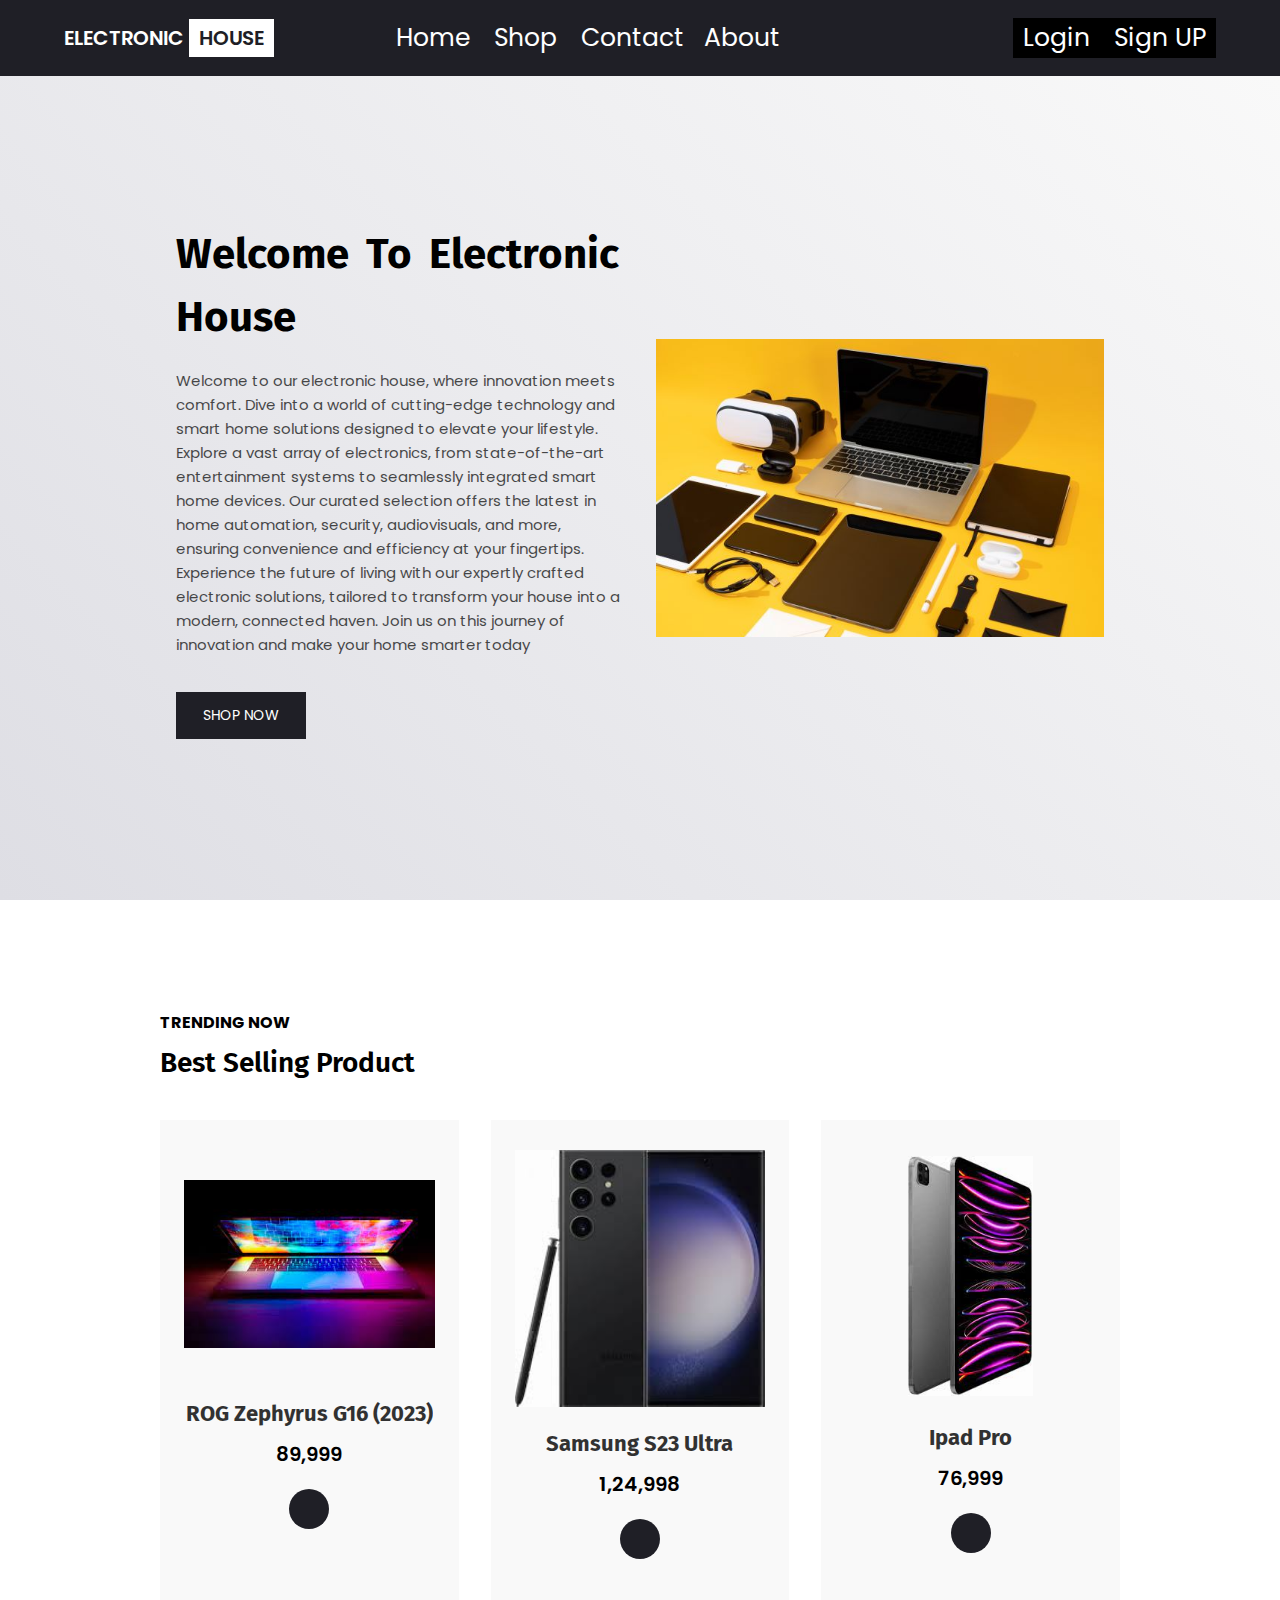
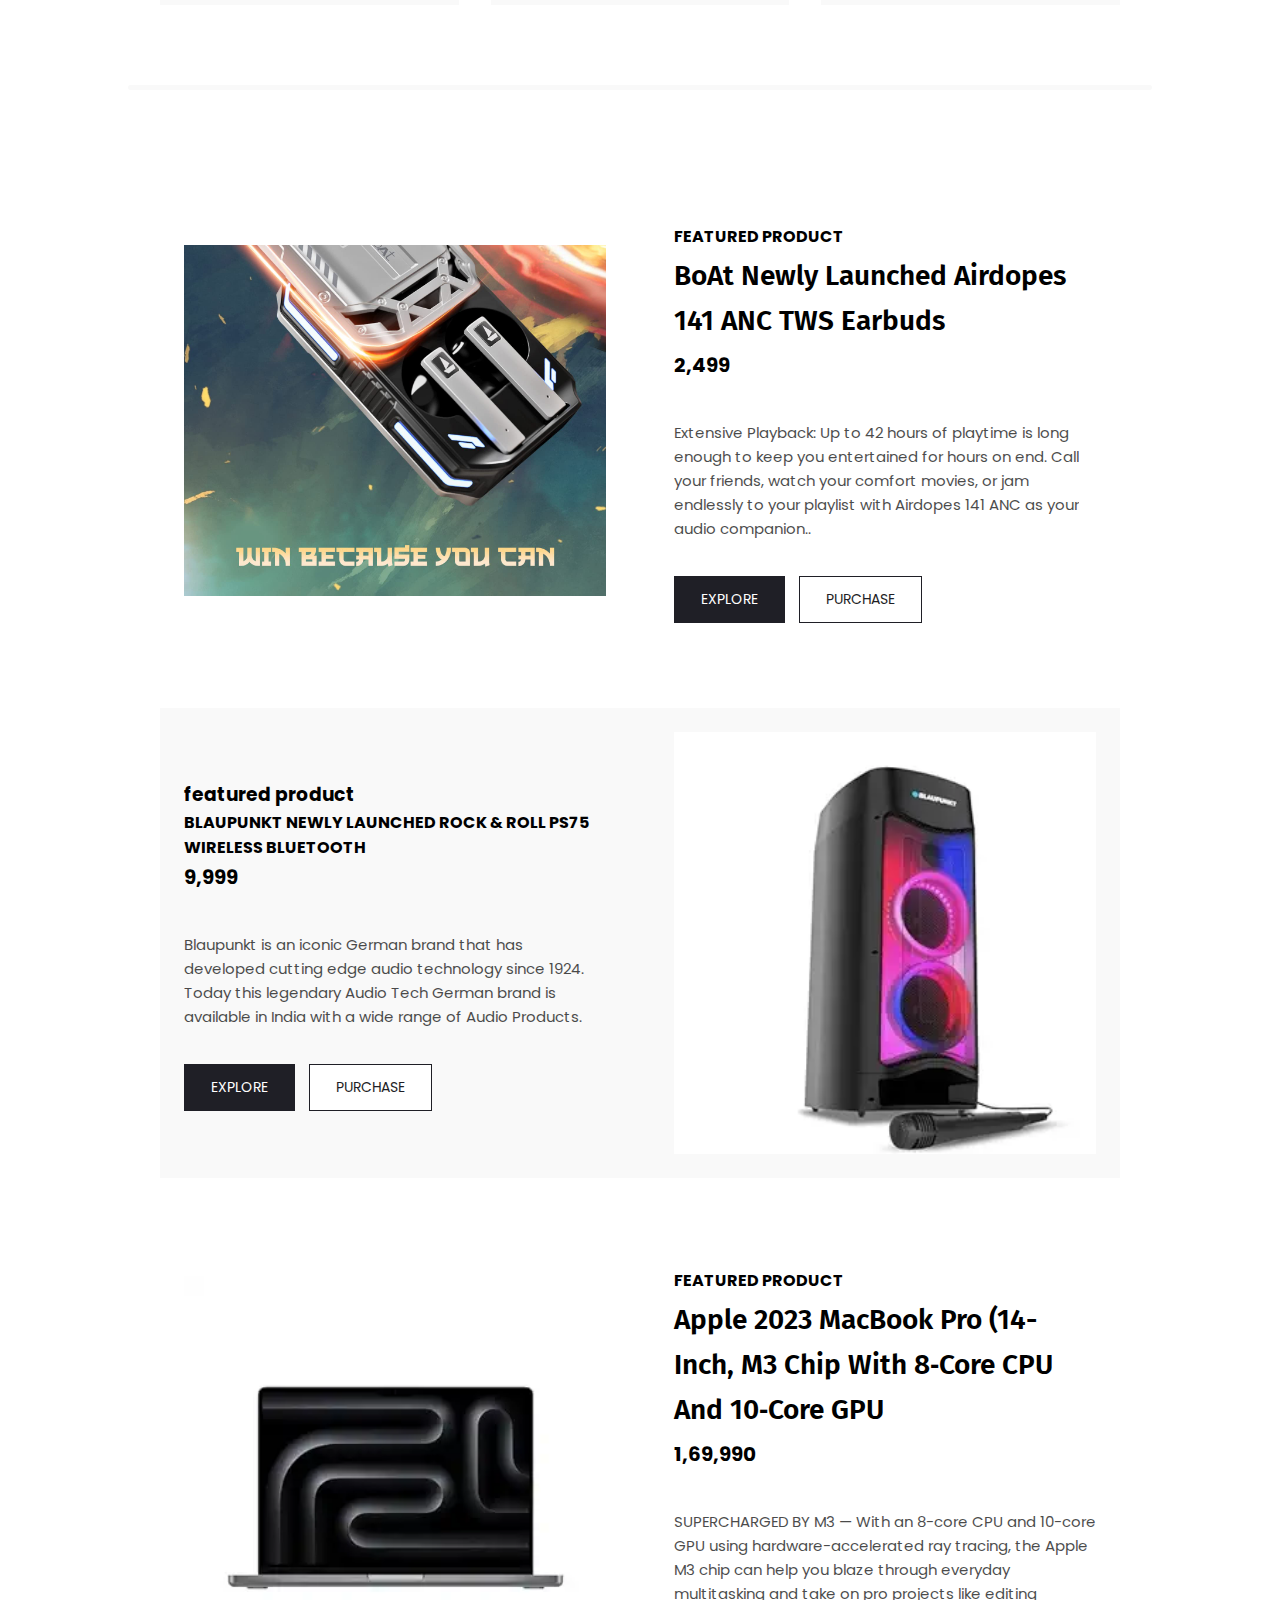
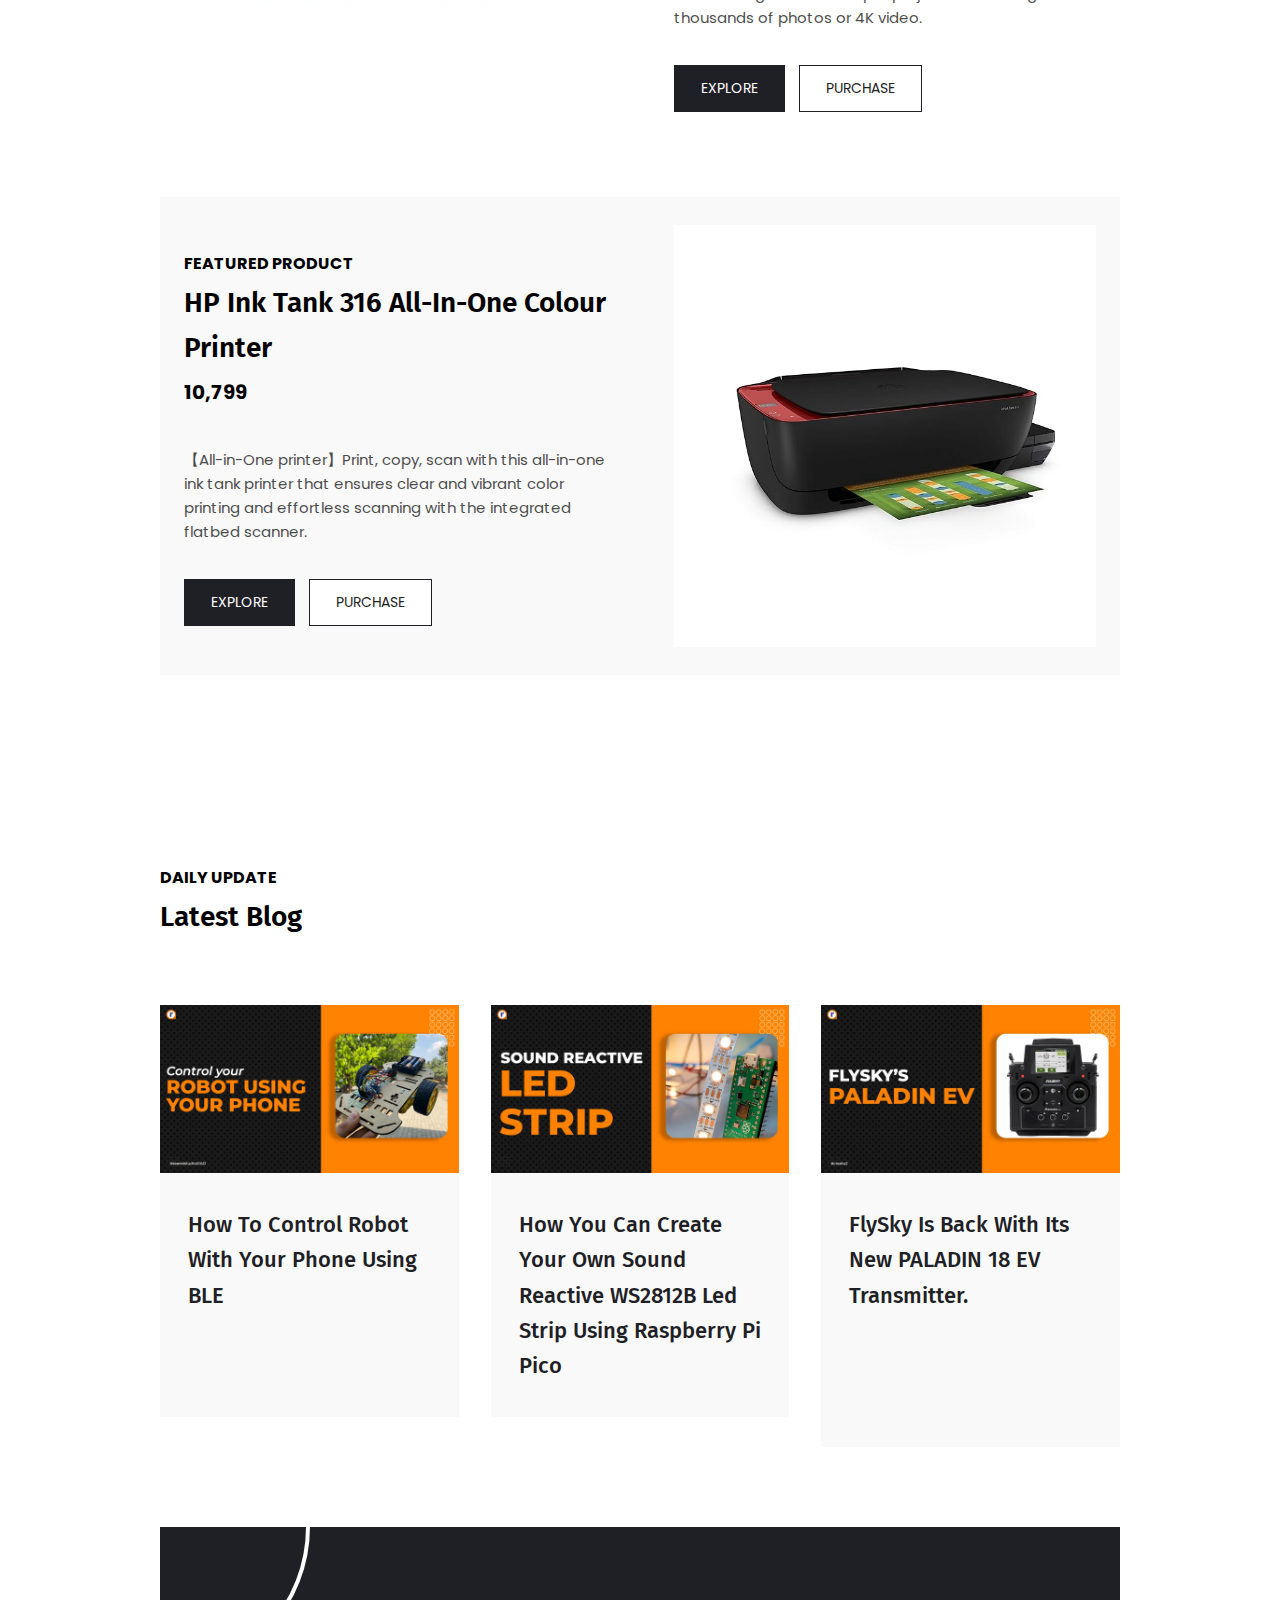
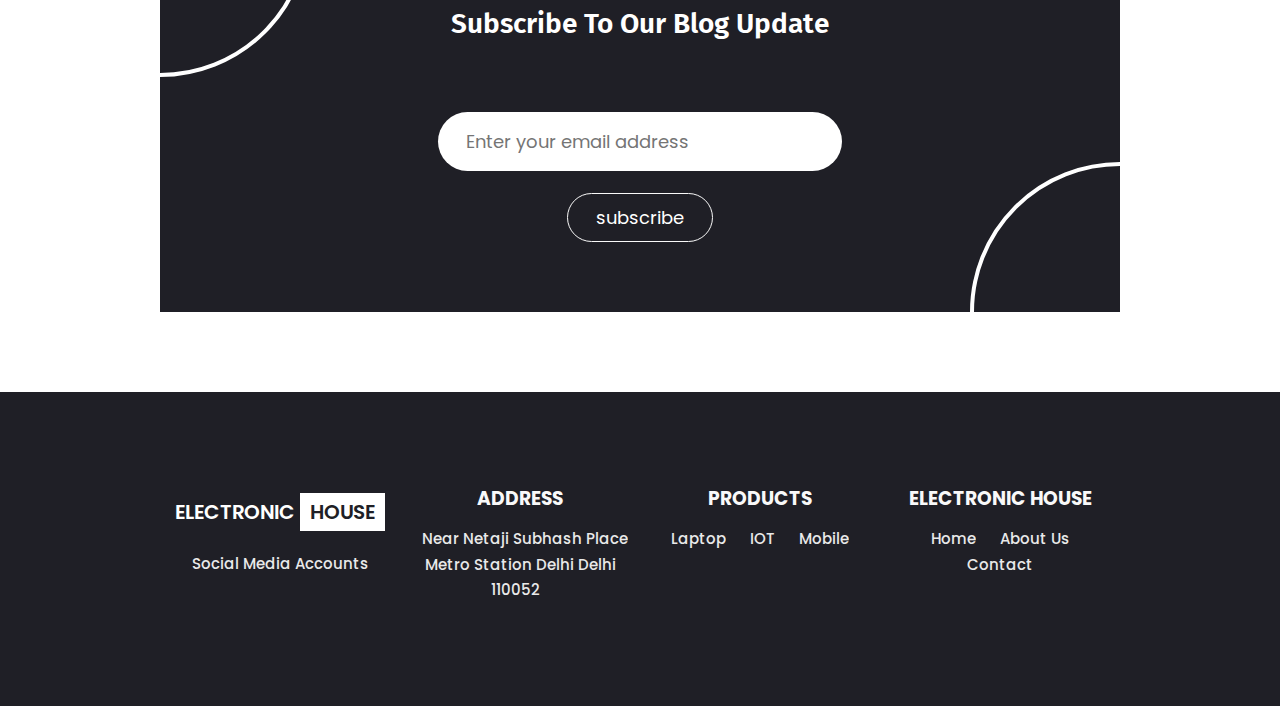
<file: index.html>
<!DOCTYPE html>
<html>
  <head>
    <meta charset="utf-8">
    <meta http-equiv="X-UA-Compatible" content="IE=edge">
    <title>Electronic House</title>
    <meta name="description" content="">
    <meta name="viewport" content="width=device-width, initial-scale=1">
    <link rel="stylesheet" href="style.css">
    <!-- Font awesome -->
    <link rel="stylesheet" href="https://cdnjs.cloudflare.com/ajax/libs/font-awesome/5.15.1/css/all.min.css" integrity="sha512-+4zCK9k+qNFUR5X+cKL9EIR+ZOhtIloNl9GIKS57V1MyNsYpYcUrUeQc9vNfzsWfV28IaLL3i96P9sdNyeRssA==" crossorigin="anonymous" />
    
  </head>
  <body>
    
    <!-- header -->
    <header class = "header">
      <div class = "head-top">
        <a href = "index.html" class = "brand-name">
          Electronic
          <span>House</span>
          
        </a>
        <div>
          <ul>
            <li><a href="index.html">Home</a></li>
            <li><a href="#news">Shop</a></li>
            <li><a href="contact.html" target="_blank">Contact</a></li>
            <li style="float:right"><a class="active" href="about.html">About</a></li>
          </ul>
      
       </div>
        <div>
          
          </div>
          <ul class="login">
            <li><a href="login.html" target="_blank">Login</a></li>
            <li><a href="sign.html" target="_blank">Sign UP</a></li>
          </ul>
        </div>
      </div>

      <div class = "head-body container">
        <div class = "head-body-content">
          <h1 class = "head-title">
            welcome to Electronic House
          </h1>
          <p class = "text">
            Welcome to our electronic house, where innovation meets comfort. Dive into a world of cutting-edge technology and smart home solutions designed to elevate your lifestyle. Explore a vast array of electronics, from state-of-the-art entertainment systems to seamlessly integrated smart home devices. Our curated selection offers the latest in home automation, security, audiovisuals, and more, ensuring convenience and efficiency at your fingertips. Experience the future of living with our expertly crafted electronic solutions, tailored to transform your house into a modern, connected haven. Join us on this journey of innovation and make your home smarter today
          </p>
          <button type = "button" class = "btn">
            shop now
          </button>
        </div>

        <div class = "head-body-img">
          <img src = "img1.jpg" alt = "header image">
        </div>
      </div>
    </header>
    <!-- end of header -->

    <!-- trending product -->
    <section class = "trend">
      <div class = "container">
        <div class = "title">
          <h4>trending now</h4>
          <h2>best selling product</h2>
        </div>

        <div class = "trend-grid">
          <!-- item -->
          <div class = "trend-item">
            <img src = "img2.jpeg" alt = "best product">
            <div class = "trend-item-content">
              <h4>ROG Zephyrus G16 (2023)</h4>
              <h4>89,999</h4>
              <div class = "stars">
                <span><i class = "fas fa-star"></i></span>
                <span><i class = "fas fa-star"></i></span>
                <span><i class = "fas fa-star"></i></span>
                <span><i class = "fas fa-star"></i></span>
                <span><i class = "far fa-star"></i></span>
              </div>
              <span class = "chevron-icon">
                <i class = "fas fa-chevron-right"></i>
              </span>
            </div>
          </div>
          <!-- end of item -->
          <!-- item -->
          <div class = "trend-item">
            <img src = "img3.jpeg" alt = "best product">
            <div class = "trend-item-content">
              <h4>Samsung S23 Ultra</h4>
              <h4>1,24,998</h4>
              <div class = "stars">
                <span><i class = "fas fa-star"></i></span>
                <span><i class = "fas fa-star"></i></span>
                <span><i class = "fas fa-star"></i></span>
                <span><i class = "fas fa-star"></i></span>
                <span><i class = "far fa-star"></i></span>
              </div>
              <span class = "chevron-icon">
                <i class = "fas fa-chevron-right"></i>
              </span>
            </div>
          </div>
          <!-- end of item -->
          <!-- item -->
          <div class = "trend-item">
            <img src = "img4.jpeg" alt = "best product">
            <div class = "trend-item-content">
              <h4>Ipad Pro</h4>
              <h4>76,999</h4>
              <div class = "stars">
                <span><i class = "fas fa-star"></i></span>
                <span><i class = "fas fa-star"></i></span>
                <span><i class = "fas fa-star"></i></span>
                <span><i class = "fas fa-star"></i></span>
                <span><i class = "far fa-star"></i></span>
              </div>
              <span class = "chevron-icon">
                <i class = "fas fa-chevron-right"></i>
              </span>
            </div>
          </div>
          <!-- end of item -->
        </div>
      </div>
    </section>
    <!-- end of trending product -->

    <div class = "underline"></div>

    <!-- featured product -->
    <section class = "featured">
      <div class = "container">
        <!-- item -->
        <div class = "featured-item">
          <div class = "featured-item-img">
            <img src = "iig1.jpg" alt = "feature image">
          </div>
          <div class = "featured-item-content">
            <div class = "title">
              <h4>featured product </h4>
              <h2>boAt Newly Launched Airdopes 141 ANC TWS Earbuds</h2>
              <p class = "item-price">2,499</p>
            </div>
            <p class = "text">
              Extensive Playback: Up to 42 hours of playtime is long enough to keep you entertained for hours on end. Call your friends, watch your comfort movies, or jam endlessly to your playlist with Airdopes 141 ANC as your audio companion..
            </p>
            <div class = "featured-btns">
              <button type = "button" class = "btn">Explore</button>
              <button type = "button" class = "btn">Purchase</button>
            </div>
          </div>
        </div>
        <!-- end of item -->
        <!-- item -->
        <div class = "featured-item">
          <div class = "featured-item-img">
            <img src = "igi.webp" alt = "feature image">
          </div>
          <div class = "featured-item-content">
            <div class = "title">
              <h3>featured product </h3>
              <h4>Blaupunkt Newly Launched Rock & ROLL PS75 Wireless Bluetooth</h4>
              <p class = "item-price">9,999</p>
            </div>
            <p class = "text">
              Blaupunkt is an iconic German brand that has developed cutting edge audio technology since 1924. Today this legendary Audio Tech German brand is available in India with a wide range of Audio Products.
            </p>
            <div class = "featured-btns">
              <button type = "button" class = "btn">Explore</button>
              <button type = "button" class = "btn">Purchase</button>
            </div>
          </div>
        </div>
        <!-- end of item -->
        <!-- item -->
        <div class = "featured-item">
          <div class = "featured-item-img">
            <img src = "mac.webp" alt = "feature image">
          </div>
          <div class = "featured-item-content">
            <div class = "title">
              <h4>featured product </h4>
              <h2>Apple 2023 MacBook Pro (14-inch, M3 chip with 8‑core CPU and 10‑core GPU</h2>
              <p class = "item-price">1,69,990</p>
            </div>
            <p class = "text">
              SUPERCHARGED BY M3 — With an 8-core CPU and 10-core GPU using hardware-accelerated ray tracing, the Apple M3 chip can help you blaze through everyday multitasking and take on pro projects like editing thousands of photos or 4K video.
            </p>
            <div class = "featured-btns">
              <button type = "button" class = "btn">Explore</button>
              <button type = "button" class = "btn">Purchase</button>
            </div>
          </div>
        </div>
        <!-- end of item -->
        <!-- item -->
        <div class = "featured-item">
          <div class = "featured-item-img">
            <img src = "printtt.jpg" alt = "feature image">
          </div>
          <div class = "featured-item-content">
            <div class = "title">
              <h4>featured product </h4>
              <h2>HP Ink Tank 316 All-in-one Colour Printer </h2>
              <p class = "item-price">10,799</p>
            </div>
            <p class = "text">
              【All-in-One printer】Print, copy, scan with this all-in-one ink tank printer that ensures clear and vibrant color printing and effortless scanning with the integrated flatbed scanner.
            </p>
            <div class = "featured-btns">
              <button type = "button" class = "btn">Explore</button>
              <button type = "button" class = "btn">Purchase</button>
            </div>
          </div>
        </div>
        <!-- end of item -->
      </div>
    </section>
    <!-- end of featured product -->

    <!-- blog -->
    <section class = "blog">
      <div class = "container">
        <div class = "title">
          <h4>daily update</h4>
          <h2>latest blog</h2>
        </div>

        <div class = "blog-grid">
          <!-- item -->
          <div class = "blog-item">
            <div class = "blog-item-img">
              <img src = "blog1.webp" alt = "blog image">
            </div>
            <div class = "blog-item-content">
              <a href = "https://robu.in/smartphone-controlled-robot-using-seeed-studio-ble-sense/" target="_blank">How to control robot with your phone using BLE</a>
              <div>
                <span></span>
              </div>
            </div>
          </div>
          <!-- end of item -->
          <!-- item -->
          <div class = "blog-item">
            <div class = "blog-item-img">
              <img src = "blog2.webp" alt = "blog image">
            </div>
            <div class = "blog-item-content">
              <a href = "https://robu.in/how-to-make-your-own-sound-reactive-led-strip-with-raspberry-pi-pico/" target="_blank">How You Can Create Your Own Sound Reactive WS2812B Led Strip Using Raspberry Pi Pico</a>
              <div>
                <span></span>
              </div>
            </div>
          </div>
          <!-- end of item -->
          <!-- item -->
          <div class = "blog-item">
            <div class = "blog-item-img">
              <img src = "blog3.webp" alt = "blog image">
            </div>
            <div class = "blog-item-content">
              <a href = "https://robu.in/flysky-is-back-with-its-new-paladin-18-ev-transmitter/" target="_blank">
                FlySky is Back with its new PALADIN 18 EV Transmitter.</a>
              <div>
                <span></span>
              </div>
            </div>
          </div>
          <!-- end of item -->
        </div>
      </div>
    </section>
    <!-- end of blog -->

    <!-- newsletter -->
    <section class = "newsletter">
      <div class = "container">
        <div class = "newsletter-content">
          <div class = "title">
            <!-- <h4></h4> -->
            <h2>Subscribe to our blog update</h2>
          </div>
          
          <form>
            <div class = "form-group">
              <input type = "email" class = "form-control" placeholder="Enter your email address">
              <button type = "submit" class = "subscribe-btn">
                subscribe
                <i class = "fas fa-chevron-right"></i>
              </button>
            </div>
          </form>

          <div class = "circle-box circle-1"></div>
          <div class = "circle-box circle-2"></div>
        </div>
      </div>
    </section>
    <!-- end of newsletter-->

    <!-- footer -->
    <footer class = "footer container">
      <div class = "footer-item">
        <h2 class = "brand-name">
          Electronic <span>House</span>
        </h2>
        <p>social media accounts</p>
        <ul class = "footer-icons">
          <li>
            <a href = "#"><i class = "fab fa-facebook-f"></i></a>
          </li>
          <li>
            <a href = "#"><i class = "fab fa-twitter"></i></a>
          </li>
          <li>
            <a href = "#"><i class = "fab fa-instagram"></i></a>
          </li>
          <li>
            <a href = "#"><i class = "fab fa-linkedin"></i></a>
          </li>
          <li>
            <a href = "#"><i class = "fab fa-google-plus-g"></i></a>
          </li>
        </ul>
      </div>

      <div class = "footer-item">
        <h3>Address</h3>
        <ul>
          <li><a href = "#">Near Netaji Subhash Place Metro Station	Delhi	Delhi	110052</a></li>
          
        </ul>
      </div>

      <div class = "footer-item">
        <h3>products</h3>
        <ul>
          <li><a href = "#">Laptop</a></li>
          <li><a href = "#">IOT</a></li>
          <li><a href = "#">Mobile</a></li>
          <!-- <li><a href = "#"></a></li> -->
        </ul>
      </div>

      <div class = "footer-item">
        <h3>Electronic House</h3>
        <ul>
          <li><a href = "index.html">Home</a></li>
          <li><a href = "about.html">About Us</a></li>
          <li><a href = "contact.html">Contact</a></li>
        </ul>
      </div>
    </footer>
    <!-- end of footer -->
  </body>
</html>
</file>
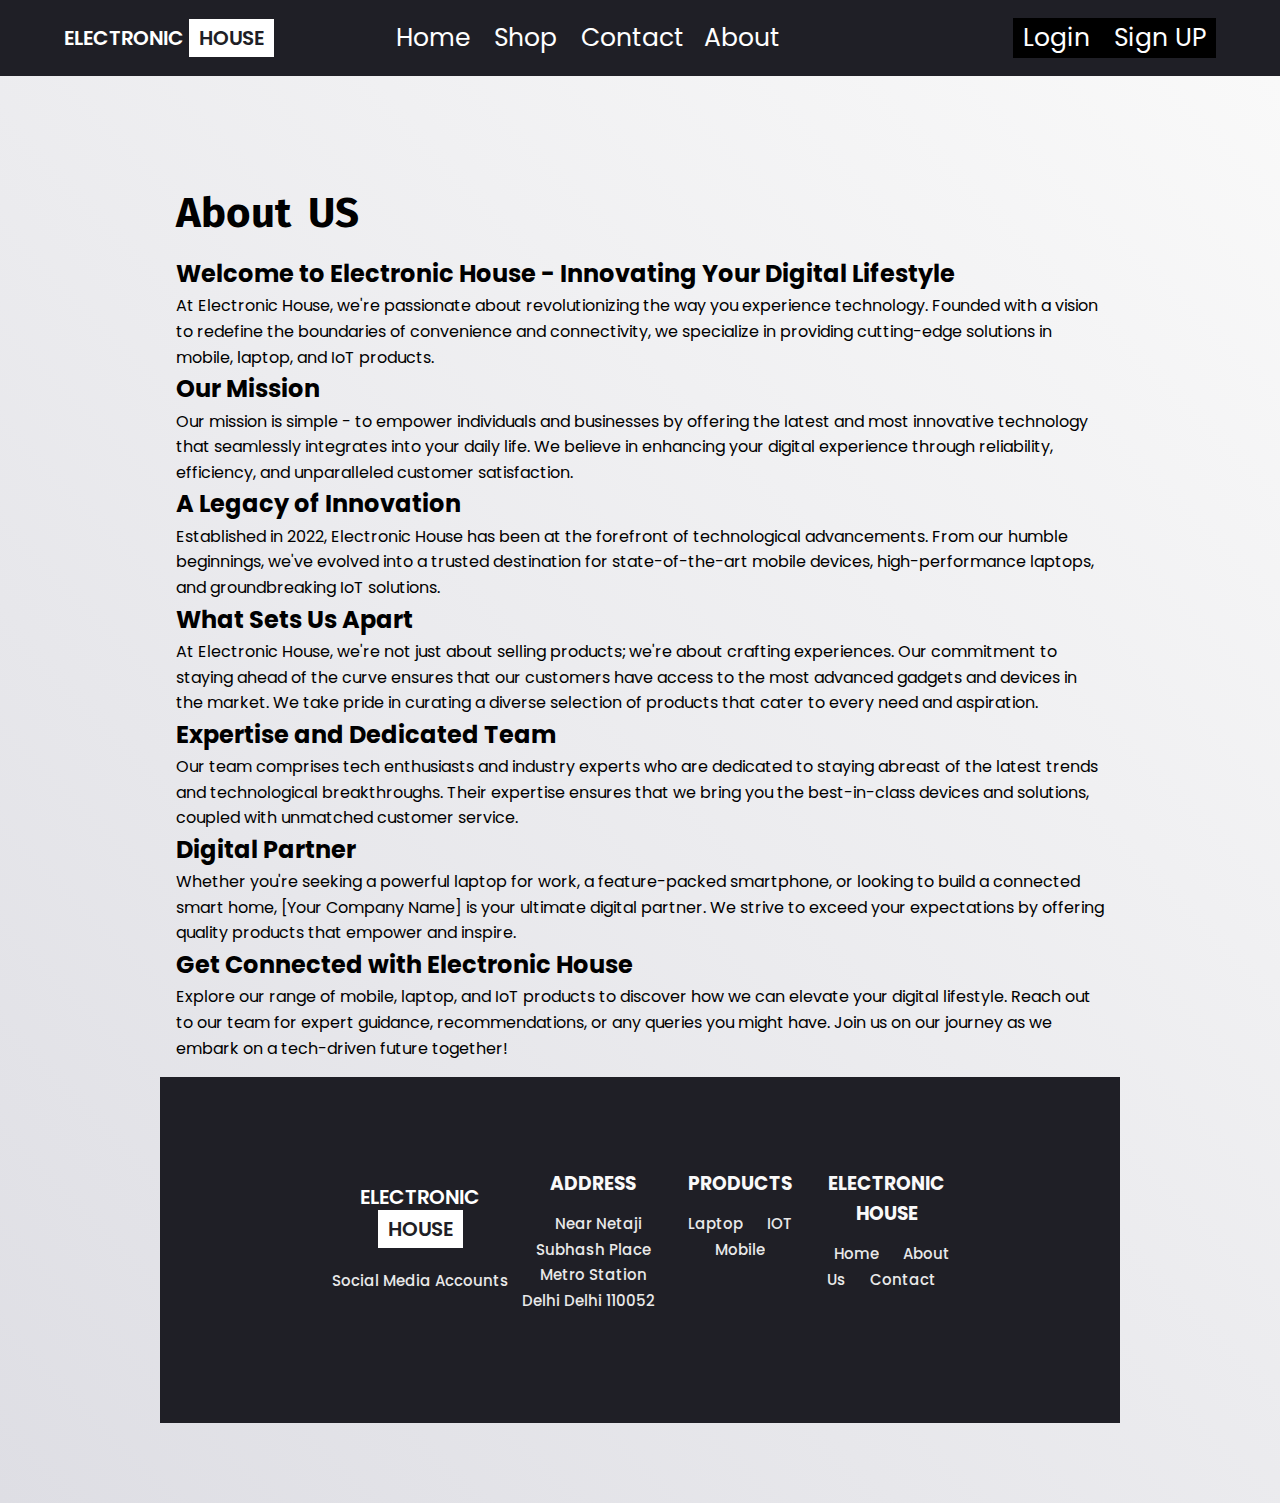
<file: about.html>
<!DOCTYPE html>
<html>
  <head>
    <meta charset="utf-8">
    <meta http-equiv="X-UA-Compatible" content="IE=edge">
    <title>Electronic House</title>
    <meta name="description" content="">
    <meta name="viewport" content="width=device-width, initial-scale=1">
    <link rel="stylesheet" href="style.css">
    <!-- Font awesome -->
    <link rel="stylesheet" href="https://cdnjs.cloudflare.com/ajax/libs/font-awesome/5.15.1/css/all.min.css" integrity="sha512-+4zCK9k+qNFUR5X+cKL9EIR+ZOhtIloNl9GIKS57V1MyNsYpYcUrUeQc9vNfzsWfV28IaLL3i96P9sdNyeRssA==" crossorigin="anonymous" />
  </head>
  <body>
    
    <!-- header -->
    <header class = "header">
      <div class = "head-top">
        <a href = "index.html" class = "brand-name">
          Electronic
          <span>House</span>
          
        </a>
        <div>
          <ul>
            <li><a href="index.html">Home</a></li>
            <li><a href="#n">Shop</a></li>
            <li><a href="contact.html" target="_blank">Contact</a></li>
            <li style="float:right"><a class="active" href="about.html">About</a></li>
          </ul>
      
       </div>
        <div>
          
          </div>
          <ul class="login">
            <li><a href="login.html" target="_blank">Login</a></li>
            <li><a href="sign.html" target="_blank">Sign UP</a></li>
          </ul>
        </div>
      </div>

      <div class = "head-body container">
        <div class = "head-body-content">
          <h1 class = "head-title">
           About US
          </h1>
         
          
           <h2> Welcome to Electronic House - Innovating Your Digital Lifestyle</h2>

            At Electronic House, we're passionate about revolutionizing the way you experience technology. Founded with a vision to redefine the boundaries of convenience and connectivity, we specialize in providing cutting-edge solutions in mobile, laptop, and IoT products.<br>
            
            <h2>Our Mission</h2>
            
            Our mission is simple - to empower individuals and businesses by offering the latest and most innovative technology that seamlessly integrates into your daily life. We believe in enhancing your digital experience through reliability, efficiency, and unparalleled customer satisfaction.
            
           <h2> A Legacy of Innovation</h2>
            
            Established in 2022, Electronic House has been at the forefront of technological advancements. From our humble beginnings, we've evolved into a trusted destination for state-of-the-art mobile devices, high-performance laptops, and groundbreaking IoT solutions.
            
            <h2>What Sets Us Apart</h2>
            
            At Electronic House, we're not just about selling products; we're about crafting experiences. Our commitment to staying ahead of the curve ensures that our customers have access to the most advanced gadgets and devices in the market. We take pride in curating a diverse selection of products that cater to every need and aspiration.
            
           <h2> Expertise and Dedicated Team</h2>
            
            Our team comprises tech enthusiasts and industry experts who are dedicated to staying abreast of the latest trends and technological breakthroughs. Their expertise ensures that we bring you the best-in-class devices and solutions, coupled with unmatched customer service.
            
            <h2> Digital Partner</h2>
            
            Whether you're seeking a powerful laptop for work, a feature-packed smartphone, or looking to build a connected smart home, [Your Company Name] is your ultimate digital partner. We strive to exceed your expectations by offering quality products that empower and inspire.
            
           <h2> Get Connected with Electronic House</h2>
            
            Explore our range of mobile, laptop, and IoT products to discover how we can elevate your digital lifestyle. Reach out to our team for expert guidance, recommendations, or any queries you might have. Join us on our journey as we embark on a tech-driven future together!  
        
        
         
        </div>





        <footer class = "footer container">
            <div class = "footer-item">
              <h2 class = "brand-name">
                Electronic <span>House</span>
              </h2>
              <p>social media accounts</p>
              <ul class = "footer-icons">
                <li>
                  <a href = "#"><i class = "fab fa-facebook-f"></i></a>
                </li>
                <li>
                  <a href = "#"><i class = "fab fa-twitter"></i></a>
                </li>
                <li>
                  <a href = "#"><i class = "fab fa-instagram"></i></a>
                </li>
                <li>
                  <a href = "#"><i class = "fab fa-linkedin"></i></a>
                </li>
                <li>
                  <a href = "#"><i class = "fab fa-google-plus-g"></i></a>
                </li>
              </ul>
            </div>
      
            <div class = "footer-item">
              <h3>Address</h3>
              <ul>
                <li><a href = "#">Near Netaji Subhash Place Metro Station	Delhi	Delhi	110052</a></li>
                
              </ul>
            </div>
      
            <div class = "footer-item">
              <h3>products</h3>
              <ul>
                <li><a href = "#">Laptop</a></li>
                <li><a href = "#">IOT</a></li>
                <li><a href = "#">Mobile</a></li>
                <!-- <li><a href = "#"></a></li> -->
              </ul>
            </div>
      
            <div class = "footer-item">
                <h3>Electronic House</h3>
                <ul>
                  <li><a href = "index.html">Home</a></li>
                  <li><a href = "about.html">About Us</a></li>
                  <li><a href = "contact.html">Contact</a></li>
                </ul>
              </div>
          </footer>
          <!-- end of footer -->
        </body>
      </html>
</file>
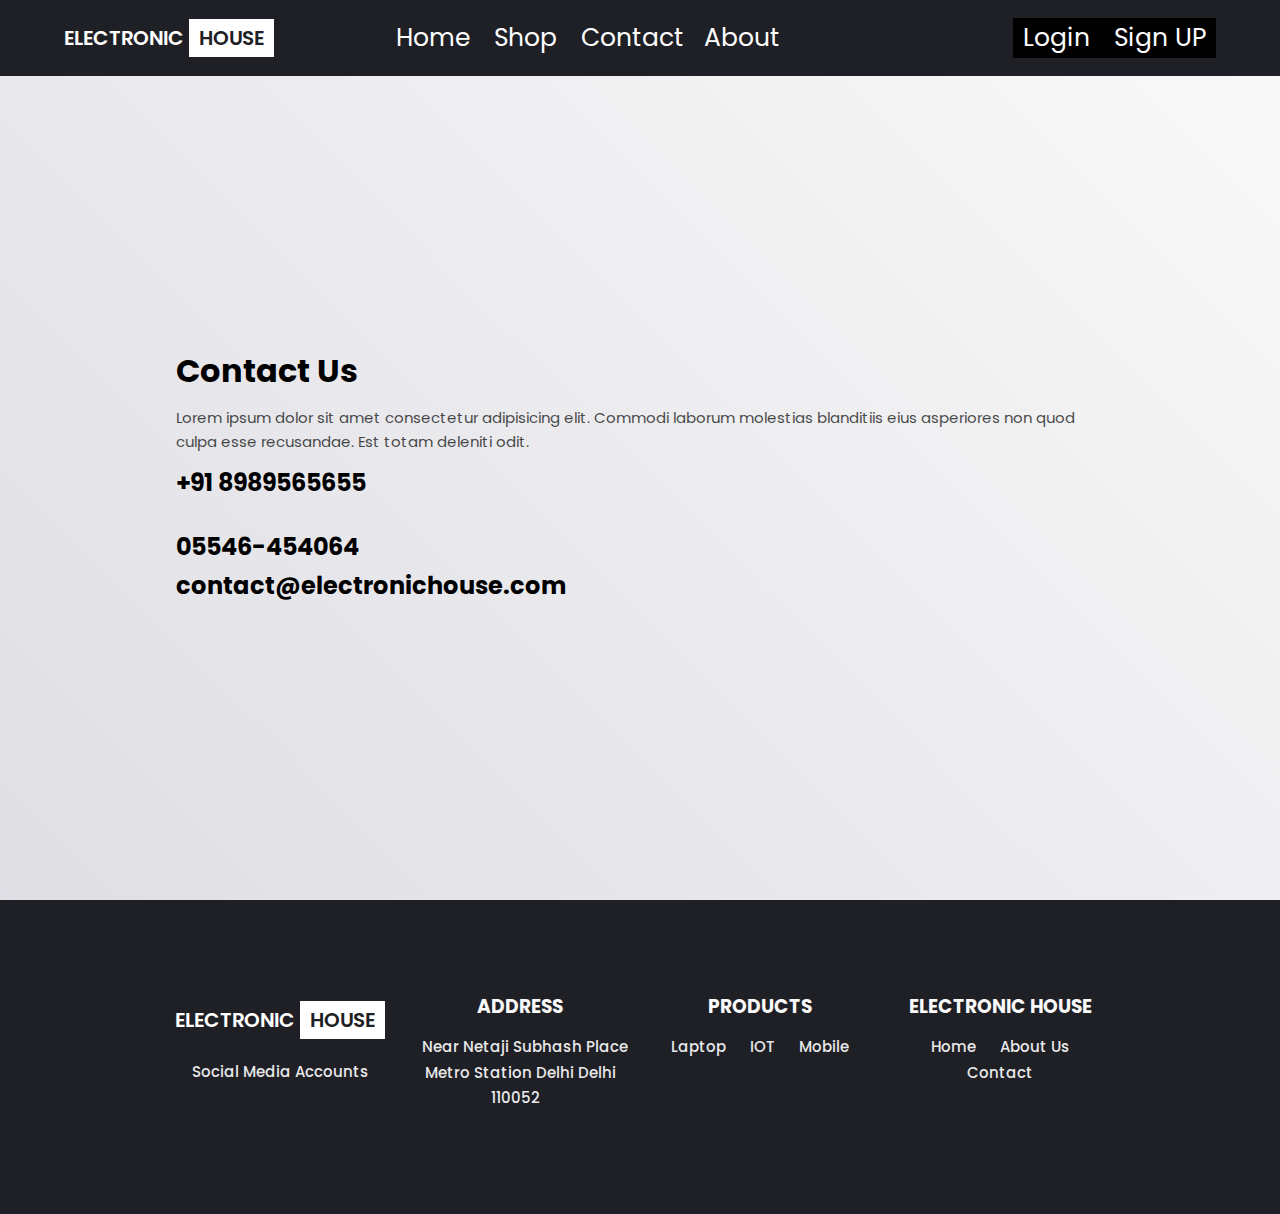
<file: contact.html>
<!DOCTYPE html>
<html>
  <head>
    <meta charset="utf-8">
    <meta http-equiv="X-UA-Compatible" content="IE=edge">
    <title>Electronic House</title>
    <meta name="description" content="">
    <meta name="viewport" content="width=device-width, initial-scale=1">
    <link rel="stylesheet" href="style.css">
    <!-- Font awesome -->
    <link rel="stylesheet" href="https://cdnjs.cloudflare.com/ajax/libs/font-awesome/5.15.1/css/all.min.css" integrity="sha512-+4zCK9k+qNFUR5X+cKL9EIR+ZOhtIloNl9GIKS57V1MyNsYpYcUrUeQc9vNfzsWfV28IaLL3i96P9sdNyeRssA==" crossorigin="anonymous" />
  </head>
  <body>
    
    <!-- header -->
    <header class = "header">
      <div class = "head-top">
        <a href = "index.html" class = "brand-name">
          Electronic
          <span>House</span>
          
        </a>
        <div>
          <ul>
            <li><a href="index.html">Home</a></li>
            <li><a href="#news">Shop</a></li>
            <li><a href="contact.html" target="_blank">Contact</a></li>
            <li style="float:right"><a class="active" href="about.html">About</a></li>
          </ul>
      
       </div>
       <div>
          
       </div>
       <ul class="login">
         <li><a href="login.html" target="_blank">Login</a></li>
         <li><a href="sign.html" target="_blank">Sign UP</a></li>
       </ul>
     </div>
   </div>

   <div class = "head-body container">
    <div class = "head-body-content">
      <h1>
        Contact Us
      </h1>
      <p class = "text">
Lorem ipsum dolor sit amet consectetur adipisicing elit. Commodi laborum molestias blanditiis eius asperiores non quod culpa esse recusandae. Est totam deleniti odit.      </p>
     <h2>+91 8989565655 </h2><br>
     <h2>05546-454064 </h2>
     <h2>contact@electronichouse.com </h2><br>
    </div>

 
  </div>
</header>



   <footer class = "footer container">
      <div class = "footer-item">
        <h2 class = "brand-name">
          Electronic <span>House</span>
        </h2>
        <p>social media accounts</p>
        <ul class = "footer-icons">
          <li>
            <a href = "#"><i class = "fab fa-facebook-f"></i></a>
          </li>
          <li>
            <a href = "#"><i class = "fab fa-twitter"></i></a>
          </li>
          <li>
            <a href = "#"><i class = "fab fa-instagram"></i></a>
          </li>
          <li>
            <a href = "#"><i class = "fab fa-linkedin"></i></a>
          </li>
          <li>
            <a href = "#"><i class = "fab fa-google-plus-g"></i></a>
          </li>
        </ul>
      </div>

      <div class = "footer-item">
        <h3>Address</h3>
        <ul>
          <li><a href = "#">Near Netaji Subhash Place Metro Station	Delhi	Delhi	110052</a></li>
          
        </ul>
      </div>

      <div class = "footer-item">
        <h3>products</h3>
        <ul>
          <li><a href = "#">Laptop</a></li>
          <li><a href = "#">IOT</a></li>
          <li><a href = "#">Mobile</a></li>
          <!-- <li><a href = "#"></a></li> -->
        </ul>
      </div>

      <div class = "footer-item">
        <h3>Electronic House</h3>
        <ul>
          <li><a href = "index.html">Home</a></li>
          <li><a href = "about.html">About Us</a></li>
          <li><a href = "contact.html">Contact</a></li>
        </ul>
      </div>
    </footer>
    <!-- end of footer -->
  </body>
</html>
</file>
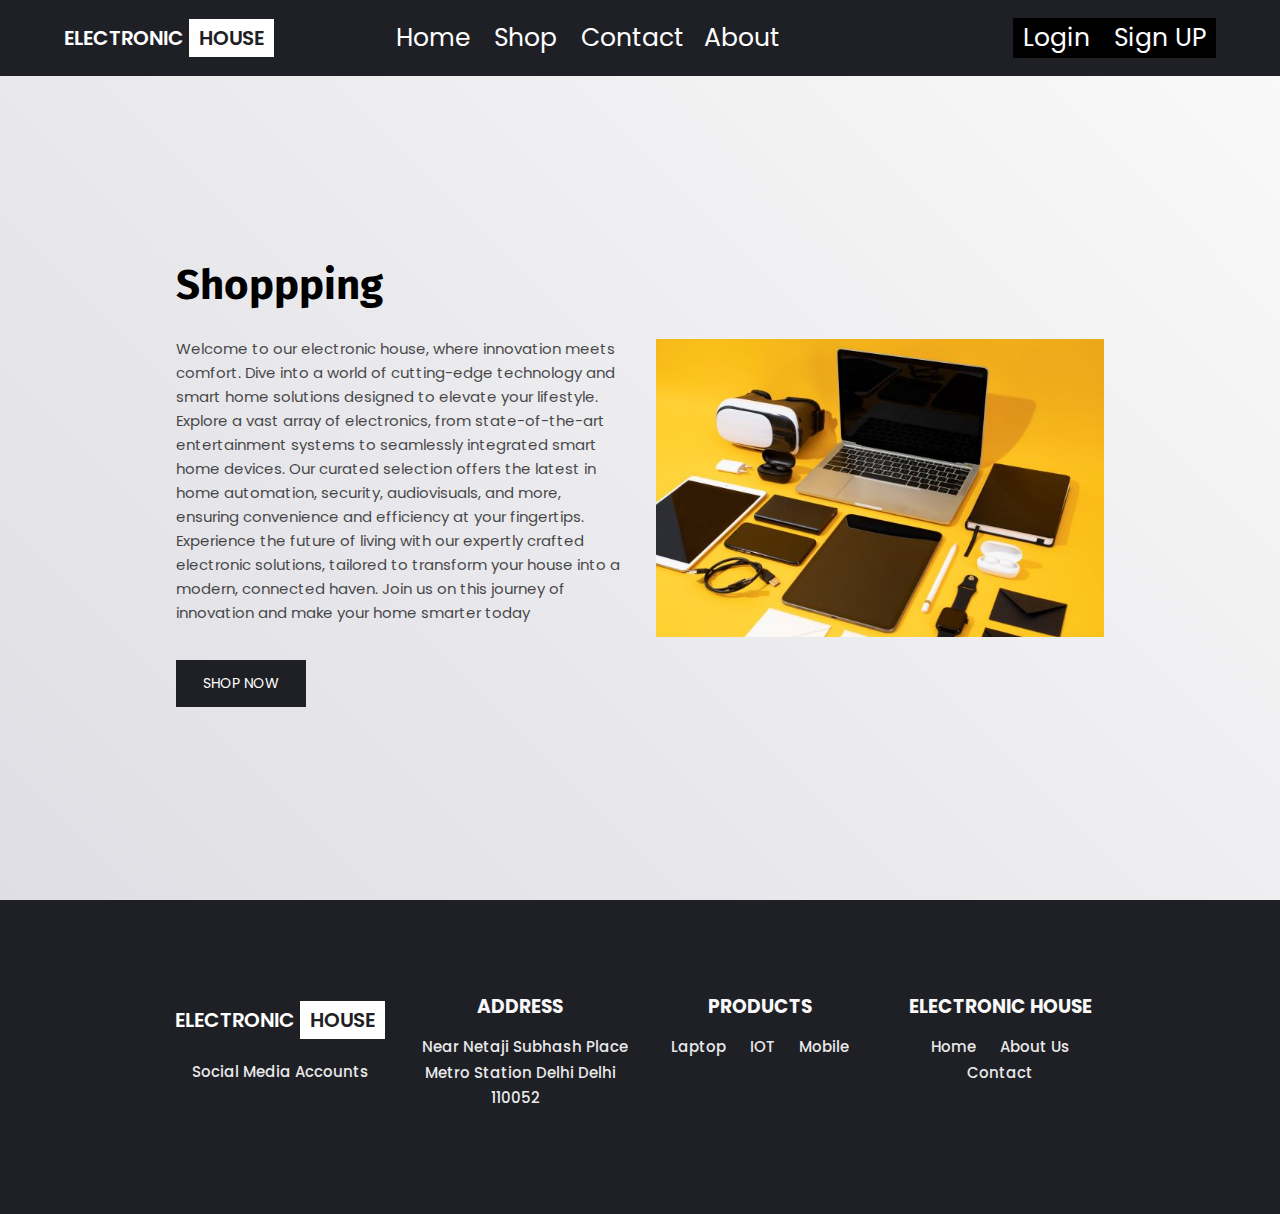
<file: shop.html>
<!DOCTYPE html>
<html>
  <head>
    <meta charset="utf-8">
    <meta http-equiv="X-UA-Compatible" content="IE=edge">
    <title>Electronic House</title>
    <meta name="description" content="">
    <meta name="viewport" content="width=device-width, initial-scale=1">
    <link rel="stylesheet" href="style.css">
    <!-- Font awesome -->
    <link rel="stylesheet" href="https://cdnjs.cloudflare.com/ajax/libs/font-awesome/5.15.1/css/all.min.css" integrity="sha512-+4zCK9k+qNFUR5X+cKL9EIR+ZOhtIloNl9GIKS57V1MyNsYpYcUrUeQc9vNfzsWfV28IaLL3i96P9sdNyeRssA==" crossorigin="anonymous" />
    
</head>
  <body>
    
    <!-- header -->
    <header class = "header">
      <div class = "head-top">
        <a href = "index.html" class = "brand-name">
          Electronic
          <span>House</span>
          
        </a>
        <div>
          <ul>
            <li><a href="index.html">Home</a></li>
            <li><a href="#news">Shop</a></li>
            <li><a href="contact.html" target="_blank">Contact</a></li>
            <li style="float:right"><a class="active" href="about.html">About</a></li>
          </ul>
      
       </div>
        <div>
          
          </div>
          <ul class="login">
            <li><a href="login.html" target="_blank">Login</a></li>
            <li><a href="sign.html" target="_blank">Sign UP</a></li>
          </ul>
        </div>
      </div>
      <div class = "head-body container">
        <div class = "head-body-content">
          <h1 class = "head-title">
            Shoppping
          </h1>
          <p class = "text">
            Welcome to our electronic house, where innovation meets comfort. Dive into a world of cutting-edge technology and smart home solutions designed to elevate your lifestyle. Explore a vast array of electronics, from state-of-the-art entertainment systems to seamlessly integrated smart home devices. Our curated selection offers the latest in home automation, security, audiovisuals, and more, ensuring convenience and efficiency at your fingertips. Experience the future of living with our expertly crafted electronic solutions, tailored to transform your house into a modern, connected haven. Join us on this journey of innovation and make your home smarter today
          </p>
          <button type = "button" class = "btn">
            shop now
          </button>
        </div>

        <div class = "head-body-img">
          <img src = "img1.jpg" alt = "header image">
        </div>
      </div>
    </header>





<footer class = "footer container">
    <div class = "footer-item">
      <h2 class = "brand-name">
        Electronic <span>House</span>
      </h2>
      <p>social media accounts</p>
      <ul class = "footer-icons">
        <li>
          <a href = "#"><i class = "fab fa-facebook-f"></i></a>
        </li>
        <li>
          <a href = "#"><i class = "fab fa-twitter"></i></a>
        </li>
        <li>
          <a href = "#"><i class = "fab fa-instagram"></i></a>
        </li>
        <li>
          <a href = "#"><i class = "fab fa-linkedin"></i></a>
        </li>
        <li>
          <a href = "#"><i class = "fab fa-google-plus-g"></i></a>
        </li>
      </ul>
    </div>

    <div class = "footer-item">
      <h3>Address</h3>
      <ul>
        <li><a href = "#">Near Netaji Subhash Place Metro Station	Delhi	Delhi	110052</a></li>
        
      </ul>
    </div>

    <div class = "footer-item">
      <h3>products</h3>
      <ul>
        <li><a href = "#">Laptop</a></li>
        <li><a href = "#">IOT</a></li>
        <li><a href = "#">Mobile</a></li>
        <!-- <li><a href = "#"></a></li> -->
      </ul>
    </div>

    <div class = "footer-item">
      <h3>Electronic House</h3>
      <ul>
        <li><a href = "index.html">Home</a></li>
        <li><a href = "about.html">About Us</a></li>
        <li><a href = "contact.html">Contact</a></li>
      </ul>
    </div>
  </footer>
  <!-- end of footer -->
</body>
</html>
</file>
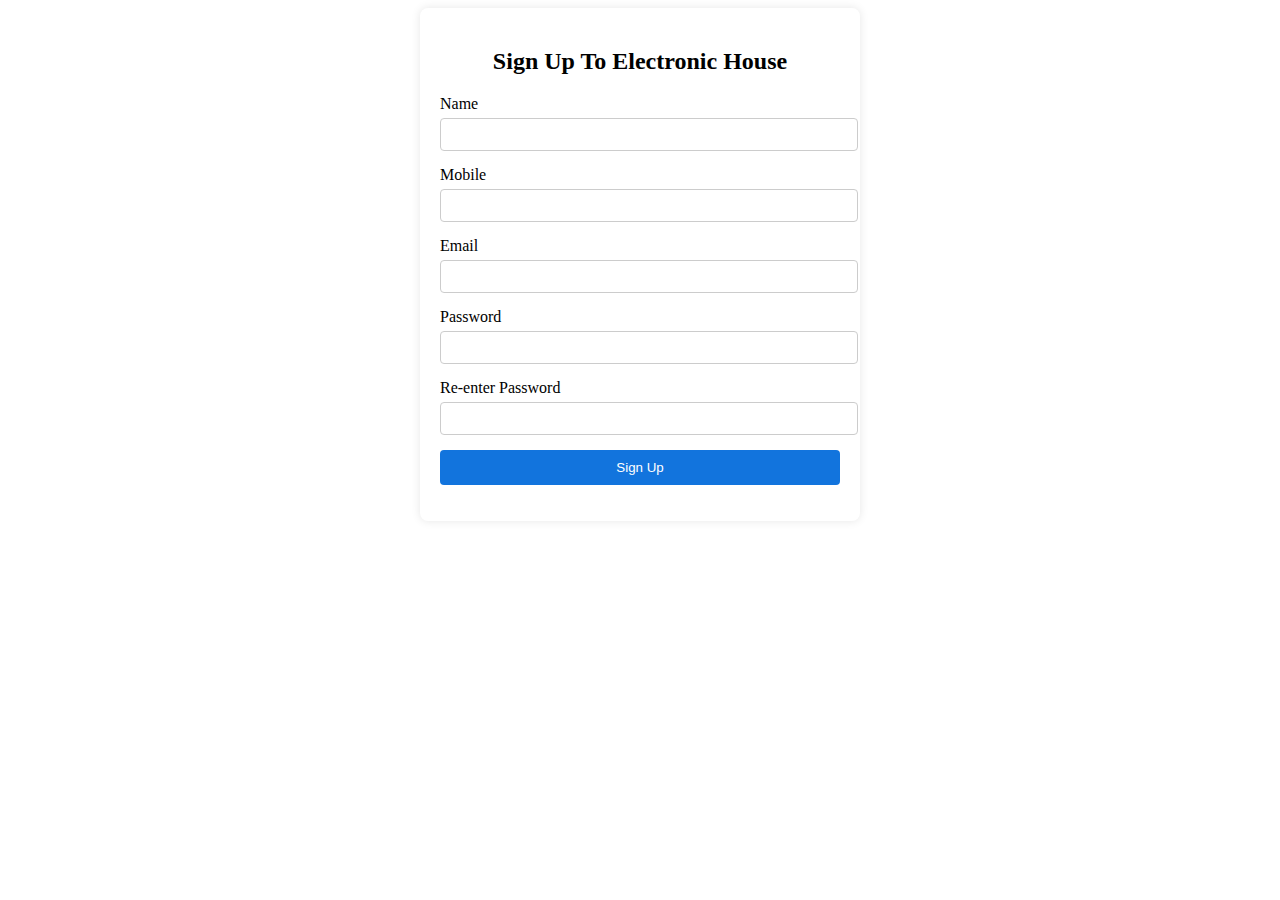
<file: sign.html>
<!DOCTYPE html>
<html lang="en">
<head>
  <meta charset="UTF-8">
  <title>Sign Up Form</title>
  <link rel="stylesheet" href="sign.css">
</head>
<body>
  <div class="signup-container">
    <h2>Sign Up To Electronic House</h2>
    <form id="signup-form">
      <div class="input-group">
        <label for="name">Name</label>
        <input type="text" id="name" name="name" required>
      </div>
      <div class="input-group">
        <label for="mobile">Mobile</label>
        <input type="tel" id="mobile" name="mobile" required>
      </div>
      <div class="input-group">
        <label for="email">Email</label>
        <input type="email" id="email" name="email" required>
      </div>
      <div class="input-group">
        <label for="password">Password</label>
        <input type="password" id="password" name="password" required>
      </div>
      <div class="input-group">
        <label for="confirm-password">Re-enter Password</label>
        <input type="password" id="confirm-password" name="confirm-password" required>
      </div>
      <button type="submit">Sign Up</button>
    </form>
    <p class="error-message" id="error-message"></p>
  </div>

</body>
</html>
</file>
<file: style.css>
@import url('https://fonts.googleapis.com/css2?family=Fira+Sans:wght@300;400;500;600;700;800;900&family=Poppins:wght@200;300;400;500;600;700;800;900&display=swap');

:root{
    --blackRussian: #1f1f26;
    --greyWhite: #f9f9f9;
    --pacificBlue: #1ca9c9;
}
*{
    box-sizing: border-box;
    padding: 0;
    margin: 0;
    font-family: 'Poppins', sans-serif;
}
body{
    line-height: 1.6;
}

li{
    display: inline;
}
li a{
    font-size: 25px;
    padding: 10px;
    text-decoration: none;
    color: white;

}

.login{
    background-color: #000000;
    font-family: Arial, Helvetica, sans-serif;
    
}


/* Utility Classes  and stylings */
img{
    width: 100%;
    display: block;
}
.container{
    padding: 5rem 1rem;
}
.text{
    padding: 10px 0;
    font-size: 15px;
    font-weight: 400;
    opacity: 0.7;
}
.btn{
    margin: 25px 0;
    text-transform: uppercase;
    background: var(--blackRussian);
    color: #fff;
    border: 1.5px solid var(--blackRussian);
    font-size: 14px;
    padding: 12px 26px;
    cursor: pointer;
    transition: all 0.5s ease-in-out;
}
.btn:hover{
    color: var(--pacificBlue);
}

/* header */
.header{
    min-height: 100vh;
    background: var(--blackRussian);
    display: flex;
    flex-direction: column;
    justify-content: stretch;
}
.head-top{
    color: #fff;
    display: flex;
    justify-content: space-between;
    align-items: center;
    width: 90vw;
    margin: 0 auto;
    padding: 18px 0;
}
.head-body{
    flex: 1;
    background: var(--greyWhite);
}
.brand-name{
    color: #fff;
    text-transform: uppercase;
    font-size: 20px;
    text-decoration: none;
    font-weight: 600;
    transition: color 0.4s ease;
}
.brand-name span{
    background: #fff;
    color: var(--blackRussian);
    padding: 5px 10px;
    transition: background 0.4s ease;
}
.brand-name:hover{
    color: var(--pacificBlue);
}
.brand-name:hover span{
    background: var(--pacificBlue);
}
.head-icon{
    margin-left: 30px;
    cursor: pointer;
    transition: color 0.4s linear;
    font-size: 20px;
}
.head-icon:hover{
    color: var(--pacificBlue);
}
.head-body{
    display: flex;
    justify-content: center;
    align-items: center;
    flex-wrap: wrap;
    background-color: #dedee4;
    background-image: linear-gradient(45deg, #dedee4 0%, #f9f9f9 100%);
}
.head-body > div{
    margin: 16px;
}
.head-body-content{
    text-align: center;
    height: 50vh;
    display: flex;
    flex-direction: column;
    align-items: center;
    justify-content: center;
    width: 80%;
}
.head-body-img img{
    width: 60%;
    margin: 0 auto;
}
.head-title{
    font-size: 42px;
    text-transform: capitalize;
    line-height: 1.5;
    padding: 10px 0;
    font-family: 'Fira Sans', sans-serif;
    word-spacing: 7px;
}

/* title */
.title{
    margin: 30px 0;
}
.title h4{
    text-transform: uppercase;
}
.title h2{
    text-transform: capitalize;
    font-size: 28px;
    font-weight: 600;
    font-family: 'Fira Sans', sans-serif;
    padding: 5px 0;
}
/*********/

/* trend */
.trend-item{
    background: var(--greyWhite);
    margin: 40px 0;
    padding: 30px 24px;
    text-align: center;
    display: flex;
    flex-direction: column;
    justify-content: space-evenly;
    transition: all 0.3s ease-in-out;
}
.trend-item:hover{
    -webkit-box-shadow: 0px 9px 10px -10px rgba(208, 208, 208, 1);
    -moz-box-shadow: 0px 9px 10px -10px rgba(208, 208, 208, 1);
    box-shadow: 0px 9px 10px -10px rgba(208, 208, 208, 1);
}
.trend-item:nth-child(3) img{
    width: 50%;
    margin: 0 auto;
}
.trend-item-content{
    padding: 16px 0;
    line-height: 1.9;
}
.trend-item-content h4:first-of-type{
    font-size: 22px;
    font-family: 'Fira Sans', sans-serif;
    opacity: 0.8;
}
.trend-item-content h4:last-of-type{
    font-weight: 600;
    font-size: 20px;
}
.chevron-icon{
    background: var(--blackRussian);
    color: #fff;
    display: block;
    width: 40px;
    height: 40px;
    border-radius: 50%;
    margin: 16px auto 0;
    display: flex;
    justify-content: center;
    align-items: center;
    cursor: pointer;
    transition: background 0.4s ease-in-out;
}
.chevron-icon:hover{
    background: var(--pacificBlue);
}


/* featured */
.underline{
    height: 5px;
    width: 80%;
    background: var(--greyWhite);
    margin: 0 auto;
    border-radius: 15px;
}
.featured-btns button:last-child{
    background: white;
    color: var(--blackRussian);
    margin-left: 10px;
}
.featured-btns button:last-child:hover{
    color: var(--pacificBlue);
    border-color: var(--pacificBlue);
}
.featured-item > div{
    padding: 24px;
}
.featured-item .item-price{
    font-weight: 700;
    font-size: 20px;
}
.featured-item{
    margin-bottom: 36px;
}
.featured-item:nth-child(even){
    background: var(--greyWhite);
}
.featured-item:last-child{
    margin-bottom: 0;
}

/* blog */
.blog-item{
    background: var(--greyWhite);
    margin: 30px 0;
}
.blog-item:last-of-type{
    margin-bottom: 0;
}
.blog-item-img{
    overflow: hidden;
}
.blog-item-img img{
    transition: transform 0.4s ease-in-out;
}
.blog-item-img:hover img{
    transform: scale(1.1);
}
.blog-item-content{
    padding: 28px;
}
.blog-item-content a{
    text-transform: capitalize;
    text-decoration: none;
    font-size: 22px;
    font-weight: 500;
    font-family: 'Fira Sans', sans-serif;
    display: block;
    padding: 6px 0;
    color: var(--blackRussian);
}


/* newsletter */
.newsletter .container{
    padding-top: 0;
}
.newsletter-content{
    background: var(--blackRussian);
    color: #fff;
    padding: 40px;
    display: flex;
    flex-direction: column;
    align-items: center;
    position: relative;
    overflow: hidden;
}
.newsletter .title{
    text-align: center;
}
.form-group{
    margin: 30px 0;
}
.form-control, .subscribe-btn{
    font-size: 18px;
    padding: 7px 10px;
    border: none;
    display: block;
    outline: 0;
}
.form-control{
    color: var(--blackRussian);
    font-weight: 400;
    padding: 16px 28px;
    border-radius: 50px;
    width: 100%;
}
.subscribe-btn{
    background: var(--blackRussian);
    color: #fff;
    border: 1.5px solid var(--greyWhite);
    display: block;
    padding: 10px 28px;
    margin: 22px auto;
    border-radius: 25px;
    cursor: pointer;
    transition: all 0.5s ease;
}
.subscribe-btn:hover{
    color: var(--pacificBlue);
    border-color: var(--pacificBlue);
}
.circle-box{
    border: 4px solid #fff;
    height: 300px;
    width: 300px;
    border-radius: 50%;
    position: absolute;
}
.circle-box.circle-1{
    top: -150px;
    left: -150px;
}
.circle-box.circle-2{
    bottom: -150px;
    right: -150px;
}

/* footer */
.footer{
    text-align: center;
    background: var(--blackRussian);
}
.footer .brand-name{
    margin: 24px 0;
}
.footer a{
    text-decoration: none;
    color: var(--blackRussian);
}
.footer a:hover{
    opacity: 0.7;
}
.footer ul li{
    list-style: none;
    padding: 2px 0;
}
.footer a, .footer p{
    text-transform: capitalize;
    font-size: 15px;
    color: #fff;
    font-weight: 500;
    opacity: 0.9;
}
.footer h3{
    text-transform: uppercase;
    padding: 12px 0;
    color: var(--greyWhite);
}
.footer-icons{
    display: flex;
    justify-content: center;
}
.footer-icons li{
    margin: 10px;
}

/* Media Queries */
@media screen and (min-width: 768px){
    .trend-grid{
        display: grid;
        grid-template-columns: 1fr 1fr;
        grid-gap: 32px;
    }
    .trend-item{
        margin: 0;
    }
    .featured-item{
        display: grid;
        grid-template-columns: 1fr 1fr;
        align-items: center;
    }
    .featured-item:nth-child(even) .featured-item-img{
        order: 2;
    }
    .blog-grid{
        display: grid;
        grid-template-columns: 1fr 1fr 1fr;
        grid-gap: 16px;
    }
    .footer{
        display: grid;
        grid-template-columns: 1fr 1fr;
        grid-row-gap: 16px;
    }
}

@media screen and (min-width: 992px){
    .container{
        padding: 5rem 10rem;
    }
    .head-body-content{
        flex: 1;
        height: auto;
        align-items: flex-start;
        text-align: left;
    }
    .head-body-img{
        flex: 1;
    }
    .head-body-img img{
        width: 100%;
    }
    .blog-grid{
        grid-gap: 32px;
    }
    .footer{
        grid-template-columns: 1fr 1fr 1fr 1fr;
    }
}
@media screen and (min-width: 1200px){
    .trend-grid{
        grid-template-columns: 1fr 1fr 1fr;
    }
    .featured-item{
        grid-gap: 20px;
    }
}

@media screen and (max-width: 400px){
    .head-top{
        flex-direction: column;
    }
    .head-icon:first-child{
        margin-left: 0;
    }
    .brand-name{
        margin-bottom: 20px;
    }
    .head-body-content h1{
        font-size: 30px;
    }
    .head-body-content p{
        display: none;
    }
    .head-body.container{
        padding-top: 1.5rem;
        padding-bottom: 2rem;
    }
    .featured-btns{
        display: flex;
        flex-direction: column;
    }
    .featured-btns button{
        width: 100%;
        margin: 8px 0!important;
    }
    .form-control, .subscribe-btn{
        font-size: 16px;
    }
    .form-control{
        width: 255px;
    }
    .circle-box{
        height: 150px;
        width: 150px;
    }
    .circle-box.circle-1{
        top: -75px;
        left: -75px;
    }
    .circle-box.circle-2{
        bottom: -75px;
        right: -75px;
    }
}
</file>
<file: sign.css>
/* Add responsive styles for the form */
/* ... */

/* General styles for the form */
.signup-container {
    max-width: 400px;
    margin: 0 auto;
    padding: 20px;
    background-color: #fff;
    border-radius: 8px;
    box-shadow: 0 0 10px rgba(0, 0, 0, 0.1);
  }
  
  h2 {
    text-align: center;
    margin-bottom: 20px;
  }
  
  .input-group {
    margin-bottom: 15px;
  }
  
  label {
    display: block;
    margin-bottom: 5px;
  }
  
  input[type="text"],
  input[type="tel"],
  input[type="email"],
  input[type="password"] {
    width: 100%;
    padding: 8px;
    border-radius: 4px;
    border: 1px solid #ccc;
  }
  
  button {
    width: 100%;
    padding: 10px;
    border: none;
    border-radius: 4px;
    background-color: #1274dd;
    color: #ffffff;
    cursor: pointer;
  }
  
  button:hover {
    background-color: #0056b3;
  }
  
  .error-message {
    color: red;
    text-align: center;
    margin-top: 10px;
  }
</file>
